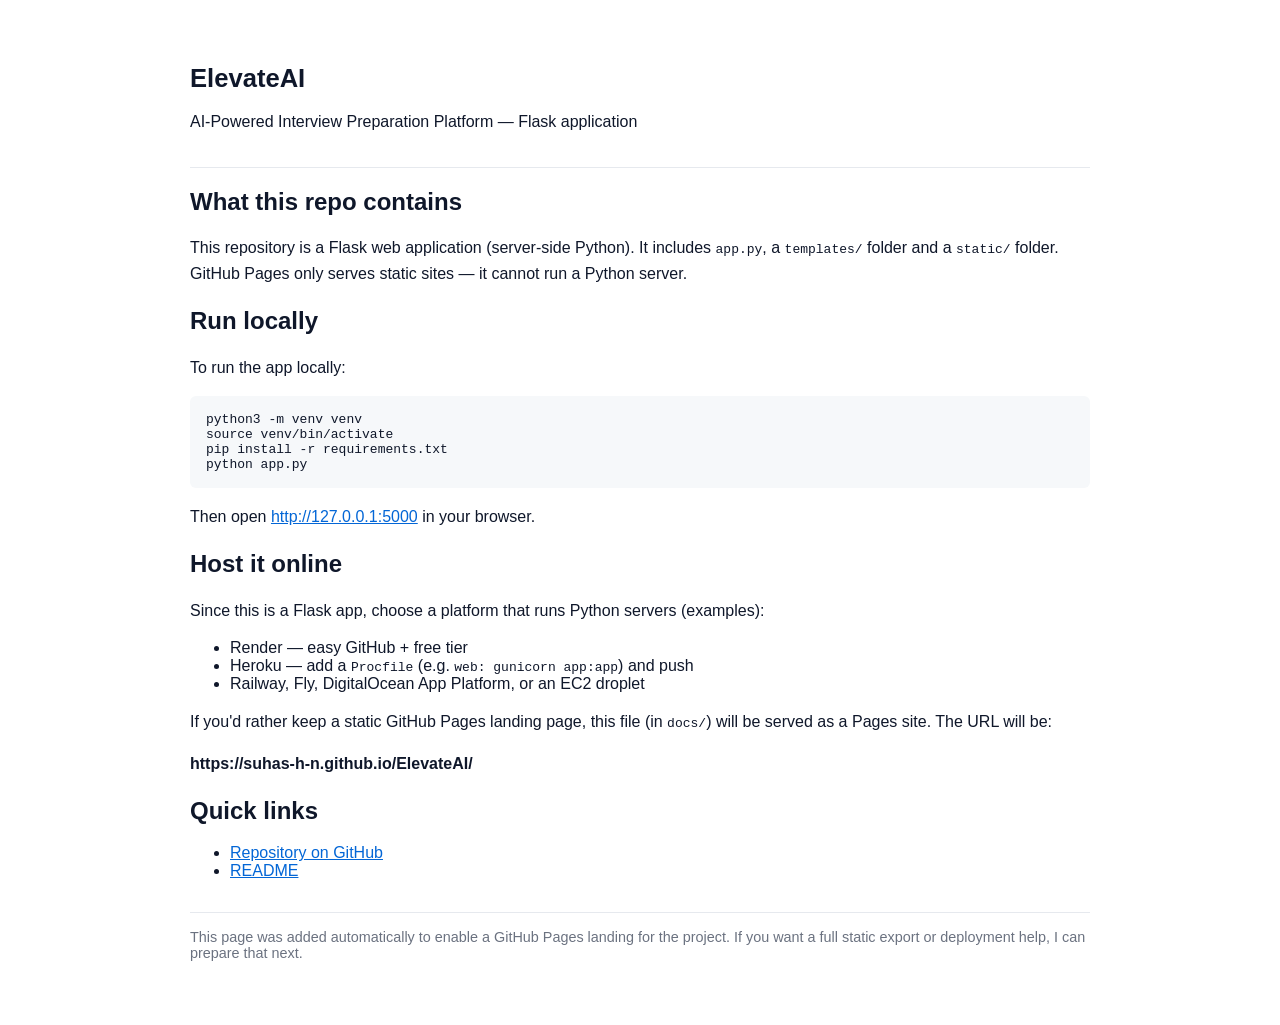
<file: docs/index.html>
<!doctype html>
<html lang="en">
<head>
  <meta charset="utf-8">
  <meta name="viewport" content="width=device-width,initial-scale=1">
  <title>ElevateAI — AI-Powered Interview Preparation</title>
  <style>
    body{font-family:Inter, -apple-system, BlinkMacSystemFont, 'Segoe UI', Roboto, 'Helvetica Neue', Arial, sans-serif;max-width:900px;margin:3rem auto;padding:1rem;color:#0f172a;background:#ffffff}
    header{border-bottom:1px solid #e6e9ee;padding-bottom:1rem;margin-bottom:1rem}
    h1{font-size:1.6rem;margin:0}
    p{line-height:1.6}
    pre{background:#f6f8fa;padding:1rem;border-radius:6px;overflow:auto}
    a{color:#0366d6}
    footer{margin-top:2rem;border-top:1px solid #e6e9ee;padding-top:1rem;color:#6b7280;font-size:0.9rem}
  </style>
</head>
<body>
  <header>
    <h1>ElevateAI</h1>
    <p>AI-Powered Interview Preparation Platform — Flask application</p>
  </header>

  <section>
    <h2>What this repo contains</h2>
    <p>This repository is a Flask web application (server-side Python). It includes <code>app.py</code>, a <code>templates/</code> folder and a <code>static/</code> folder. GitHub Pages only serves static sites — it cannot run a Python server.</p>
  </section>

  <section>
    <h2>Run locally</h2>
    <p>To run the app locally:</p>
    <pre>python3 -m venv venv
source venv/bin/activate
pip install -r requirements.txt
python app.py</pre>
    <p>Then open <a href="http://127.0.0.1:5000">http://127.0.0.1:5000</a> in your browser.</p>
  </section>

  <section>
    <h2>Host it online</h2>
    <p>Since this is a Flask app, choose a platform that runs Python servers (examples):</p>
    <ul>
      <li>Render — easy GitHub + free tier</li>
      <li>Heroku — add a <code>Procfile</code> (e.g. <code>web: gunicorn app:app</code>) and push</li>
      <li>Railway, Fly, DigitalOcean App Platform, or an EC2 droplet</li>
    </ul>
    <p>If you'd rather keep a static GitHub Pages landing page, this file (in <code>docs/</code>) will be served as a Pages site. The URL will be:</p>
    <p><strong>https://suhas-h-n.github.io/ElevateAI/</strong></p>
  </section>

  <section>
    <h2>Quick links</h2>
    <ul>
      <li><a href="https://github.com/Suhas-H-N/ElevateAI">Repository on GitHub</a></li>
      <li><a href="https://github.com/Suhas-H-N/ElevateAI/blob/main/README.md">README</a></li>
    </ul>
  </section>

  <footer>
    This page was added automatically to enable a GitHub Pages landing for the project. If you want a full static export or deployment help, I can prepare that next.
  </footer>
</body>
</html>
</file>
